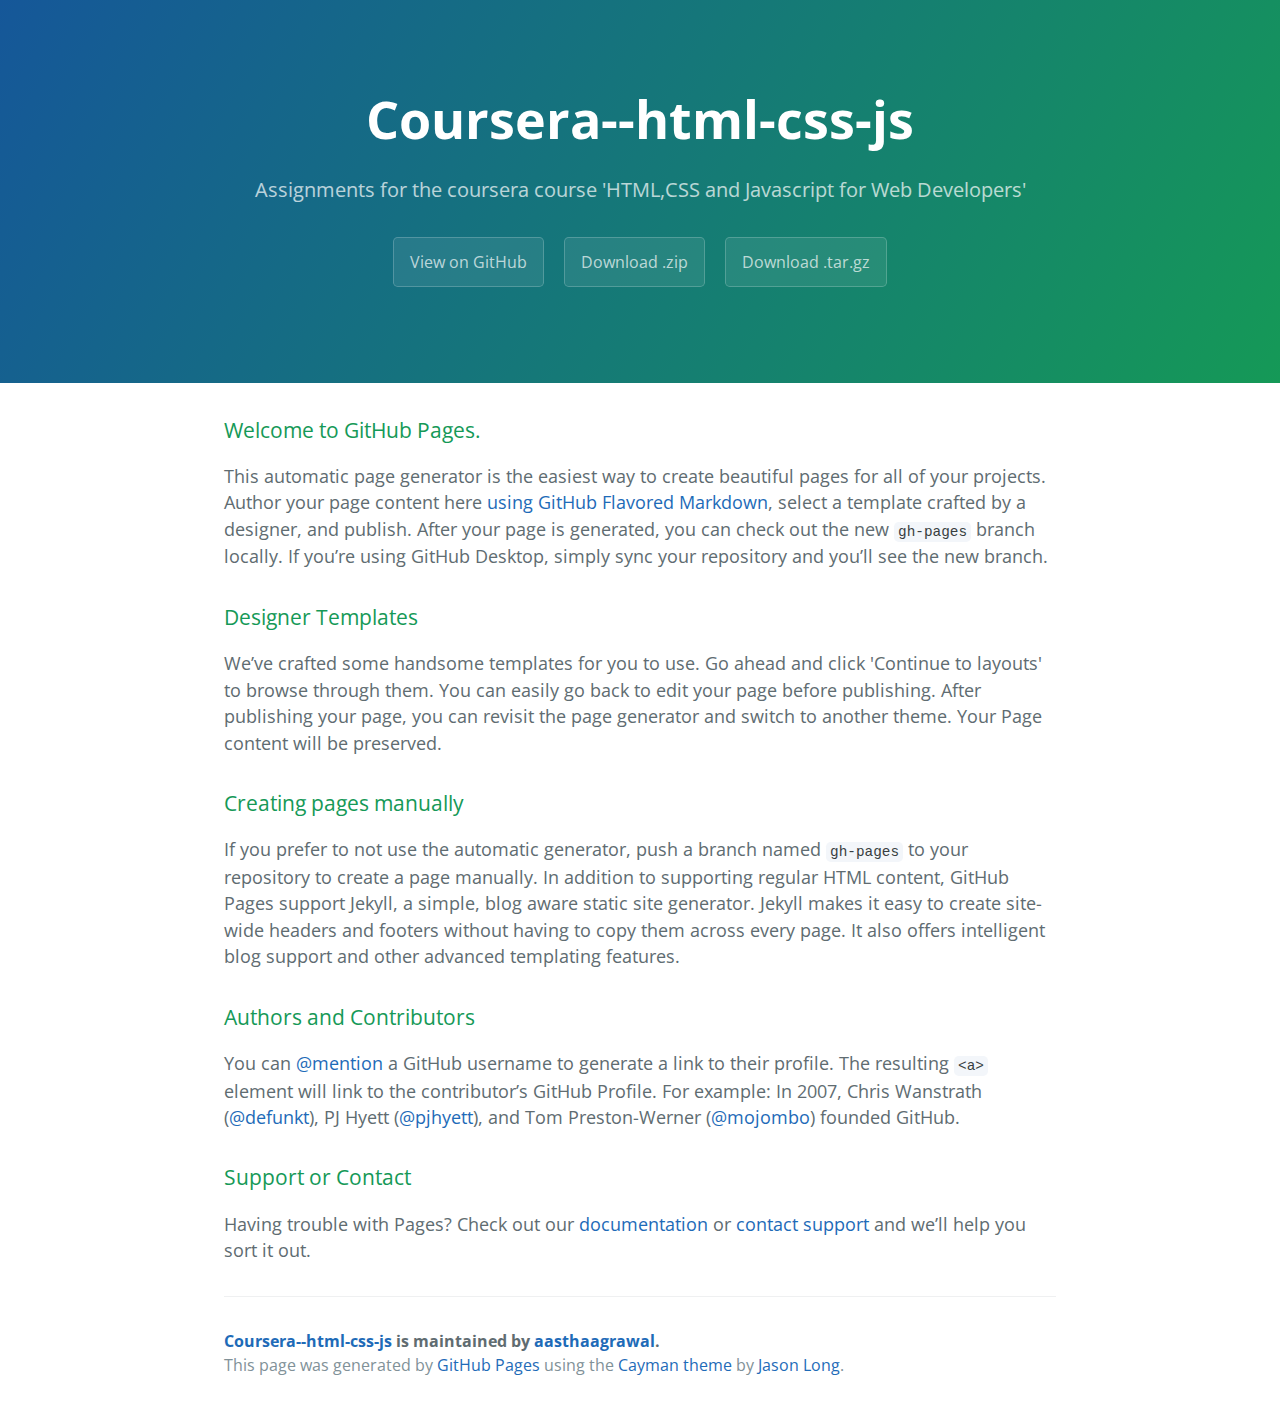
<file: index.html>
<!DOCTYPE html>
<html lang="en-us">
  <head>
    <meta charset="UTF-8">
    <title>Coursera--html-css-js by aasthaagrawal</title>
    <meta name="viewport" content="width=device-width, initial-scale=1">
    <link rel="stylesheet" type="text/css" href="stylesheets/normalize.css" media="screen">
    <link href='https://fonts.googleapis.com/css?family=Open+Sans:400,700' rel='stylesheet' type='text/css'>
    <link rel="stylesheet" type="text/css" href="stylesheets/stylesheet.css" media="screen">
    <link rel="stylesheet" type="text/css" href="stylesheets/github-light.css" media="screen">
  </head>
  <body>
    <section class="page-header">
      <h1 class="project-name">Coursera--html-css-js</h1>
      <h2 class="project-tagline">Assignments for the coursera course &#39;HTML,CSS and Javascript for Web Developers&#39;</h2>
      <a href="https://github.com/aasthaagrawal/Coursera--HTML-CSS-JS" class="btn">View on GitHub</a>
      <a href="https://github.com/aasthaagrawal/Coursera--HTML-CSS-JS/zipball/master" class="btn">Download .zip</a>
      <a href="https://github.com/aasthaagrawal/Coursera--HTML-CSS-JS/tarball/master" class="btn">Download .tar.gz</a>
    </section>

    <section class="main-content">
      <h3>
<a id="welcome-to-github-pages" class="anchor" href="#welcome-to-github-pages" aria-hidden="true"><span aria-hidden="true" class="octicon octicon-link"></span></a>Welcome to GitHub Pages.</h3>

<p>This automatic page generator is the easiest way to create beautiful pages for all of your projects. Author your page content here <a href="https://guides.github.com/features/mastering-markdown/">using GitHub Flavored Markdown</a>, select a template crafted by a designer, and publish. After your page is generated, you can check out the new <code>gh-pages</code> branch locally. If you’re using GitHub Desktop, simply sync your repository and you’ll see the new branch.</p>

<h3>
<a id="designer-templates" class="anchor" href="#designer-templates" aria-hidden="true"><span aria-hidden="true" class="octicon octicon-link"></span></a>Designer Templates</h3>

<p>We’ve crafted some handsome templates for you to use. Go ahead and click 'Continue to layouts' to browse through them. You can easily go back to edit your page before publishing. After publishing your page, you can revisit the page generator and switch to another theme. Your Page content will be preserved.</p>

<h3>
<a id="creating-pages-manually" class="anchor" href="#creating-pages-manually" aria-hidden="true"><span aria-hidden="true" class="octicon octicon-link"></span></a>Creating pages manually</h3>

<p>If you prefer to not use the automatic generator, push a branch named <code>gh-pages</code> to your repository to create a page manually. In addition to supporting regular HTML content, GitHub Pages support Jekyll, a simple, blog aware static site generator. Jekyll makes it easy to create site-wide headers and footers without having to copy them across every page. It also offers intelligent blog support and other advanced templating features.</p>

<h3>
<a id="authors-and-contributors" class="anchor" href="#authors-and-contributors" aria-hidden="true"><span aria-hidden="true" class="octicon octicon-link"></span></a>Authors and Contributors</h3>

<p>You can <a href="https://help.github.com/articles/basic-writing-and-formatting-syntax/#mentioning-users-and-teams" class="user-mention">@mention</a> a GitHub username to generate a link to their profile. The resulting <code>&lt;a&gt;</code> element will link to the contributor’s GitHub Profile. For example: In 2007, Chris Wanstrath (<a href="https://github.com/defunkt" class="user-mention">@defunkt</a>), PJ Hyett (<a href="https://github.com/pjhyett" class="user-mention">@pjhyett</a>), and Tom Preston-Werner (<a href="https://github.com/mojombo" class="user-mention">@mojombo</a>) founded GitHub.</p>

<h3>
<a id="support-or-contact" class="anchor" href="#support-or-contact" aria-hidden="true"><span aria-hidden="true" class="octicon octicon-link"></span></a>Support or Contact</h3>

<p>Having trouble with Pages? Check out our <a href="https://help.github.com/pages">documentation</a> or <a href="https://github.com/contact">contact support</a> and we’ll help you sort it out.</p>

      <footer class="site-footer">
        <span class="site-footer-owner"><a href="https://github.com/aasthaagrawal/Coursera--HTML-CSS-JS">Coursera--html-css-js</a> is maintained by <a href="https://github.com/aasthaagrawal">aasthaagrawal</a>.</span>

        <span class="site-footer-credits">This page was generated by <a href="https://pages.github.com">GitHub Pages</a> using the <a href="https://github.com/jasonlong/cayman-theme">Cayman theme</a> by <a href="https://twitter.com/jasonlong">Jason Long</a>.</span>
      </footer>

    </section>

  
  </body>
</html>
</file>
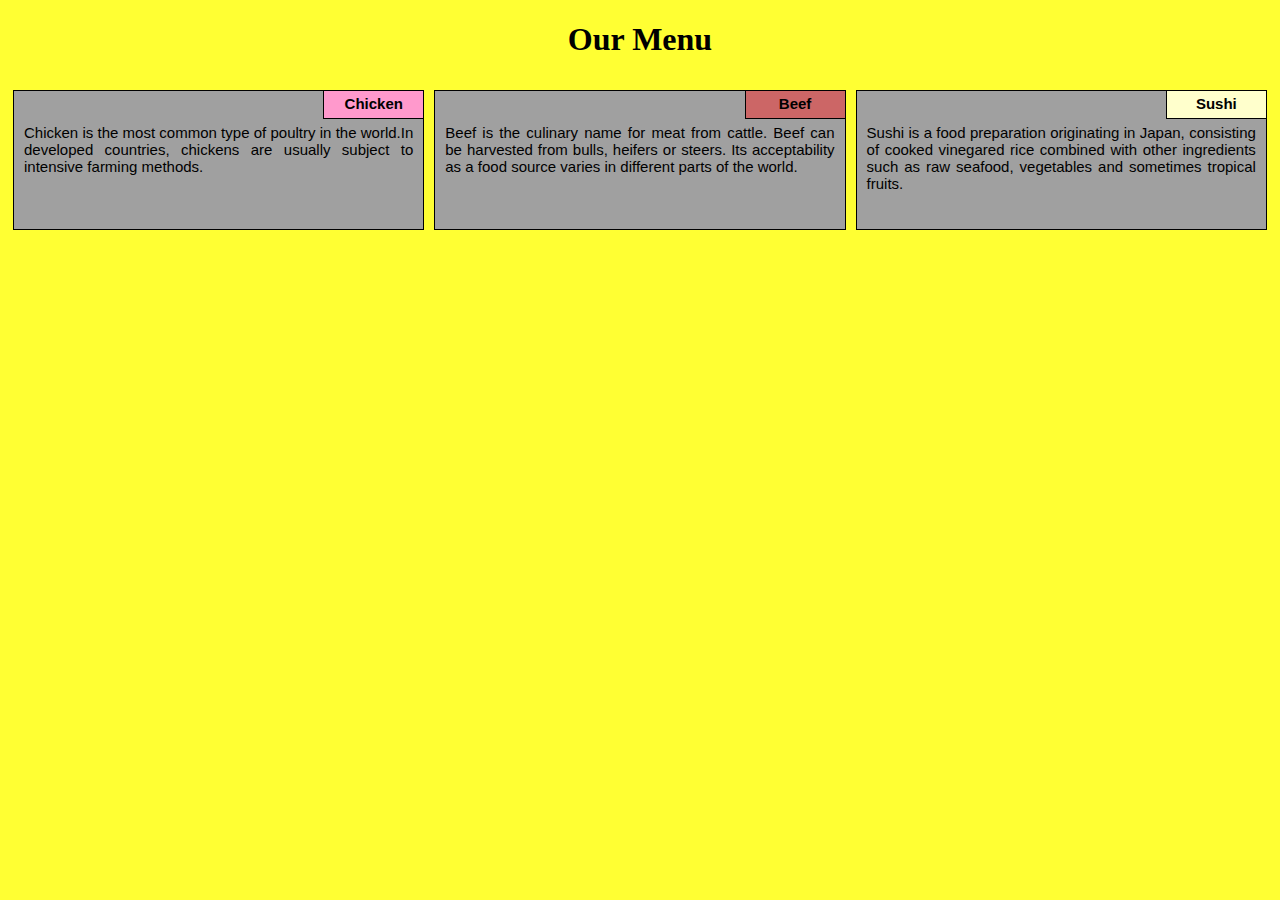
<file: mod2_assignment/index.html>
<!doctype html>
<html>
<head>
	<meta charset="utf-8">
	<meta name="viewport" content="width=device-width, initial-scale=1">
	<link rel="stylesheet" href="css/style.css">
	<title>mod2_assignment</title>
</head>
<body>
	<h1>Our Menu</h1>
	<div class="row">
		<div class="col-lg-4 col-md-6">
			<div id="b1">
				<section id="hd1">Chicken</section>
				<p>Chicken is the most common type of poultry in the world.In developed countries, chickens are usually subject to intensive farming methods.</p>
			</div>
		</div>
		<div class="col-lg-4 col-md-6">
			<div id="b2">
				<section id="hd2">Beef</section>
				<p>Beef is the culinary name for meat from cattle. Beef can be harvested from bulls, heifers or steers. Its acceptability as a food source varies in different parts of the world.</p>
			</div>
		</div>
		<div class="col-lg-4 col-md-12">
			<div id="b3">
				<section id="hd3">Sushi</section>
				<p>Sushi is a food preparation originating in Japan, consisting of cooked vinegared rice combined with other ingredients such as raw seafood, vegetables and sometimes tropical fruits.</p>
			</div>
		</div>
	</div>
</body>
</html>
</file>
<file: stylesheets/stylesheet.css>
* {
  box-sizing: border-box; }

body {
  padding: 0;
  margin: 0;
  font-family: "Open Sans", "Helvetica Neue", Helvetica, Arial, sans-serif;
  font-size: 16px;
  line-height: 1.5;
  color: #606c71; }

a {
  color: #1e6bb8;
  text-decoration: none; }
  a:hover {
    text-decoration: underline; }

.btn {
  display: inline-block;
  margin-bottom: 1rem;
  color: rgba(255, 255, 255, 0.7);
  background-color: rgba(255, 255, 255, 0.08);
  border-color: rgba(255, 255, 255, 0.2);
  border-style: solid;
  border-width: 1px;
  border-radius: 0.3rem;
  transition: color 0.2s, background-color 0.2s, border-color 0.2s; }
  .btn + .btn {
    margin-left: 1rem; }

.btn:hover {
  color: rgba(255, 255, 255, 0.8);
  text-decoration: none;
  background-color: rgba(255, 255, 255, 0.2);
  border-color: rgba(255, 255, 255, 0.3); }

@media screen and (min-width: 64em) {
  .btn {
    padding: 0.75rem 1rem; } }

@media screen and (min-width: 42em) and (max-width: 64em) {
  .btn {
    padding: 0.6rem 0.9rem;
    font-size: 0.9rem; } }

@media screen and (max-width: 42em) {
  .btn {
    display: block;
    width: 100%;
    padding: 0.75rem;
    font-size: 0.9rem; }
    .btn + .btn {
      margin-top: 1rem;
      margin-left: 0; } }

.page-header {
  color: #fff;
  text-align: center;
  background-color: #159957;
  background-image: linear-gradient(120deg, #155799, #159957); }

@media screen and (min-width: 64em) {
  .page-header {
    padding: 5rem 6rem; } }

@media screen and (min-width: 42em) and (max-width: 64em) {
  .page-header {
    padding: 3rem 4rem; } }

@media screen and (max-width: 42em) {
  .page-header {
    padding: 2rem 1rem; } }

.project-name {
  margin-top: 0;
  margin-bottom: 0.1rem; }

@media screen and (min-width: 64em) {
  .project-name {
    font-size: 3.25rem; } }

@media screen and (min-width: 42em) and (max-width: 64em) {
  .project-name {
    font-size: 2.25rem; } }

@media screen and (max-width: 42em) {
  .project-name {
    font-size: 1.75rem; } }

.project-tagline {
  margin-bottom: 2rem;
  font-weight: normal;
  opacity: 0.7; }

@media screen and (min-width: 64em) {
  .project-tagline {
    font-size: 1.25rem; } }

@media screen and (min-width: 42em) and (max-width: 64em) {
  .project-tagline {
    font-size: 1.15rem; } }

@media screen and (max-width: 42em) {
  .project-tagline {
    font-size: 1rem; } }

.main-content :first-child {
  margin-top: 0; }
.main-content img {
  max-width: 100%; }
.main-content h1, .main-content h2, .main-content h3, .main-content h4, .main-content h5, .main-content h6 {
  margin-top: 2rem;
  margin-bottom: 1rem;
  font-weight: normal;
  color: #159957; }
.main-content p {
  margin-bottom: 1em; }
.main-content code {
  padding: 2px 4px;
  font-family: Consolas, "Liberation Mono", Menlo, Courier, monospace;
  font-size: 0.9rem;
  color: #383e41;
  background-color: #f3f6fa;
  border-radius: 0.3rem; }
.main-content pre {
  padding: 0.8rem;
  margin-top: 0;
  margin-bottom: 1rem;
  font: 1rem Consolas, "Liberation Mono", Menlo, Courier, monospace;
  color: #567482;
  word-wrap: normal;
  background-color: #f3f6fa;
  border: solid 1px #dce6f0;
  border-radius: 0.3rem; }
  .main-content pre > code {
    padding: 0;
    margin: 0;
    font-size: 0.9rem;
    color: #567482;
    word-break: normal;
    white-space: pre;
    background: transparent;
    border: 0; }
.main-content .highlight {
  margin-bottom: 1rem; }
  .main-content .highlight pre {
    margin-bottom: 0;
    word-break: normal; }
.main-content .highlight pre, .main-content pre {
  padding: 0.8rem;
  overflow: auto;
  font-size: 0.9rem;
  line-height: 1.45;
  border-radius: 0.3rem; }
.main-content pre code, .main-content pre tt {
  display: inline;
  max-width: initial;
  padding: 0;
  margin: 0;
  overflow: initial;
  line-height: inherit;
  word-wrap: normal;
  background-color: transparent;
  border: 0; }
  .main-content pre code:before, .main-content pre code:after, .main-content pre tt:before, .main-content pre tt:after {
    content: normal; }
.main-content ul, .main-content ol {
  margin-top: 0; }
.main-content blockquote {
  padding: 0 1rem;
  margin-left: 0;
  color: #819198;
  border-left: 0.3rem solid #dce6f0; }
  .main-content blockquote > :first-child {
    margin-top: 0; }
  .main-content blockquote > :last-child {
    margin-bottom: 0; }
.main-content table {
  display: block;
  width: 100%;
  overflow: auto;
  word-break: normal;
  word-break: keep-all; }
  .main-content table th {
    font-weight: bold; }
  .main-content table th, .main-content table td {
    padding: 0.5rem 1rem;
    border: 1px solid #e9ebec; }
.main-content dl {
  padding: 0; }
  .main-content dl dt {
    padding: 0;
    margin-top: 1rem;
    font-size: 1rem;
    font-weight: bold; }
  .main-content dl dd {
    padding: 0;
    margin-bottom: 1rem; }
.main-content hr {
  height: 2px;
  padding: 0;
  margin: 1rem 0;
  background-color: #eff0f1;
  border: 0; }

@media screen and (min-width: 64em) {
  .main-content {
    max-width: 64rem;
    padding: 2rem 6rem;
    margin: 0 auto;
    font-size: 1.1rem; } }

@media screen and (min-width: 42em) and (max-width: 64em) {
  .main-content {
    padding: 2rem 4rem;
    font-size: 1.1rem; } }

@media screen and (max-width: 42em) {
  .main-content {
    padding: 2rem 1rem;
    font-size: 1rem; } }

.site-footer {
  padding-top: 2rem;
  margin-top: 2rem;
  border-top: solid 1px #eff0f1; }

.site-footer-owner {
  display: block;
  font-weight: bold; }

.site-footer-credits {
  color: #819198; }

@media screen and (min-width: 64em) {
  .site-footer {
    font-size: 1rem; } }

@media screen and (min-width: 42em) and (max-width: 64em) {
  .site-footer {
    font-size: 1rem; } }

@media screen and (max-width: 42em) {
  .site-footer {
    font-size: 0.9rem; } }
</file>
<file: stylesheets/github-light.css>
/*
   Copyright 2014 GitHub Inc.

   Licensed under the Apache License, Version 2.0 (the "License");
   you may not use this file except in compliance with the License.
   You may obtain a copy of the License at

       http://www.apache.org/licenses/LICENSE-2.0

   Unless required by applicable law or agreed to in writing, software
   distributed under the License is distributed on an "AS IS" BASIS,
   WITHOUT WARRANTIES OR CONDITIONS OF ANY KIND, either express or implied.
   See the License for the specific language governing permissions and
   limitations under the License.

*/

.pl-c /* comment */ {
  color: #969896;
}

.pl-c1      /* constant, markup.raw, meta.diff.header, meta.module-reference, meta.property-name, support, support.constant, support.variable, variable.other.constant */,
.pl-s .pl-v /* string variable */ {
  color: #0086b3;
}

.pl-e  /* entity */,
.pl-en /* entity.name */ {
  color: #795da3;
}

.pl-s .pl-s1 /* string source */,
.pl-smi      /* storage.modifier.import, storage.modifier.package, storage.type.java, variable.other, variable.parameter.function */ {
  color: #333;
}

.pl-ent /* entity.name.tag */ {
  color: #63a35c;
}

.pl-k /* keyword, storage, storage.type */ {
  color: #a71d5d;
}

.pl-pds              /* punctuation.definition.string, string.regexp.character-class */,
.pl-s                /* string */,
.pl-s .pl-pse .pl-s1 /* string punctuation.section.embedded source */,
.pl-sr               /* string.regexp */,
.pl-sr .pl-cce       /* string.regexp constant.character.escape */,
.pl-sr .pl-sra       /* string.regexp string.regexp.arbitrary-repitition */,
.pl-sr .pl-sre       /* string.regexp source.ruby.embedded */ {
  color: #183691;
}

.pl-v /* variable */ {
  color: #ed6a43;
}

.pl-id /* invalid.deprecated */ {
  color: #b52a1d;
}

.pl-ii /* invalid.illegal */ {
  background-color: #b52a1d;
  color: #f8f8f8;
}

.pl-sr .pl-cce /* string.regexp constant.character.escape */ {
  color: #63a35c;
  font-weight: bold;
}

.pl-ml /* markup.list */ {
  color: #693a17;
}

.pl-mh        /* markup.heading */,
.pl-mh .pl-en /* markup.heading entity.name */,
.pl-ms        /* meta.separator */ {
  color: #1d3e81;
  font-weight: bold;
}

.pl-mq /* markup.quote */ {
  color: #008080;
}

.pl-mi /* markup.italic */ {
  color: #333;
  font-style: italic;
}

.pl-mb /* markup.bold */ {
  color: #333;
  font-weight: bold;
}

.pl-md /* markup.deleted, meta.diff.header.from-file */ {
  background-color: #ffecec;
  color: #bd2c00;
}

.pl-mi1 /* markup.inserted, meta.diff.header.to-file */ {
  background-color: #eaffea;
  color: #55a532;
}

.pl-mdr /* meta.diff.range */ {
  color: #795da3;
  font-weight: bold;
}

.pl-mo /* meta.output */ {
  color: #1d3e81;
}
</file>
<file: mod2_assignment/css/style.css>
/****************Base styling**********************/
*{
	box-sizing: border-box;
}
body{
	background-color: #FFFF33;
}
h1{
	text-align: center;
	font-weight: bold;
	font: arial, sans-serif;
}
p{
	clear: right;	
	padding-left: 10px;
	padding-right: 10px;
	padding-top: 5px;
}
section{
	float: right;
	border-left: 1px solid black;
	border-bottom: 1px solid black;
	width: 100px;
	height: 28px;
	line-height: 25px;
	text-align: center;
}
.row{
	width: 100%;
}
div#b1{
	border: 1px solid black;
	background-color: #A0A0A0;
	margin-top: 10px;
	margin-right: 5px;
	margin-left: 5px;
	margin-bottom: 5px;
	height: 140px;
	width: relative;
	text-align: justify;
	font: 15px arial, sans-serif;
}
div#b2{
	border: 1px solid black;
	background-color: #A0A0A0;
	margin-right: 5px;
	margin-left: 5px;
	margin-top: 10px;
	margin-bottom: 5px;
	height: 140px;
	width: relative;
	text-align: justify;
	font: 15px arial, sans-serif;
}
div#b3{
	border: 1px solid black;
	background-color: #A0A0A0;
	margin-top: 10px;
	margin-bottom: 5px;
	margin-left: 5px;
	margin-right: 5px;
	height: 140px;
	width: relative;
	text-align: justify;
	font: 15px arial, sans-serif;
}
#hd1{
	background-color: #FF99CC;
	font-weight: bold;
	font: arial, sans-serif;
}
#hd2{
	background-color: #CC6666;
	font-weight: bold;
	font: arial, sans-serif;
}
#hd3{
	background-color: #FFFFCC;
	font-weight: bold;
	font: arial, sans-serif;
}
/*****************Large devices*********************/
@media(min-width: 992px){
	.col-lg-1, .col-lg-2, .col-lg-3, .col-lg-4, .col-lg-5, .col-lg-6, .col-lg-7, .col-lg-8, .col-lg-9, .col-lg-10, .col-lg-11, .col-lg-12{
		float: left;
	}
	.col-lg-1{
		width: 8.33%;
	}
	.col-lg-2{
		width: 16.66%;
	}
	.col-lg-3{
		width: 25%;
	}
	.col-lg-4{
		width: 33.33%;
	}
	.col-lg-5{
		width: 41.66%;
	}
	.col-lg-6{
		width: 50%;
	}
	.col-lg-7{
		width: 58.33%;
	}
	.col-lg-8{
		width: 66.66%;
	}
	.col-lg-9{
		width: 75%;
	}
	.col-lg-10{
		width: 83.33%;
	}
	.col-lg-11{
		width: 91.66%;
	}
	.col-lg-12{
		width: 100%;
	}
}
/*****************Medium devices*********************/
@media(min-width: 768px) and (max-width: 991px){
	.col-md-1, .col-md-2, .col-md-3, .col-md-4, .col-md-5, .col-md-6, .col-md-7, .col-md-8, .col-md-9, .col-md-10, .col-md-11, .col-md-12{
		float: left;
	}
	.col-md-1{
		width: 8.33%;
	}
	.col-md-2{
		width: 16.66%;
	}
	.col-md-3{
		width: 25%;
	}
	.col-md-4{
		width: 33.33%;
	}
	.col-md-5{
		width: 41.66%;
	}
	.col-md-6{
		width: 50%;
	}
	.col-md-7{
		width: 58.33%;
	}
	.col-md-8{
		width: 66.66%;
	}
	.col-md-9{
		width: 75%;
	}
	.col-md-10{
		width: 83.33%;
	}
	.col-md-11{
		width: 91.66%;
	}
	.col-md-12{
		width: 100%;
	}
}
</file>
